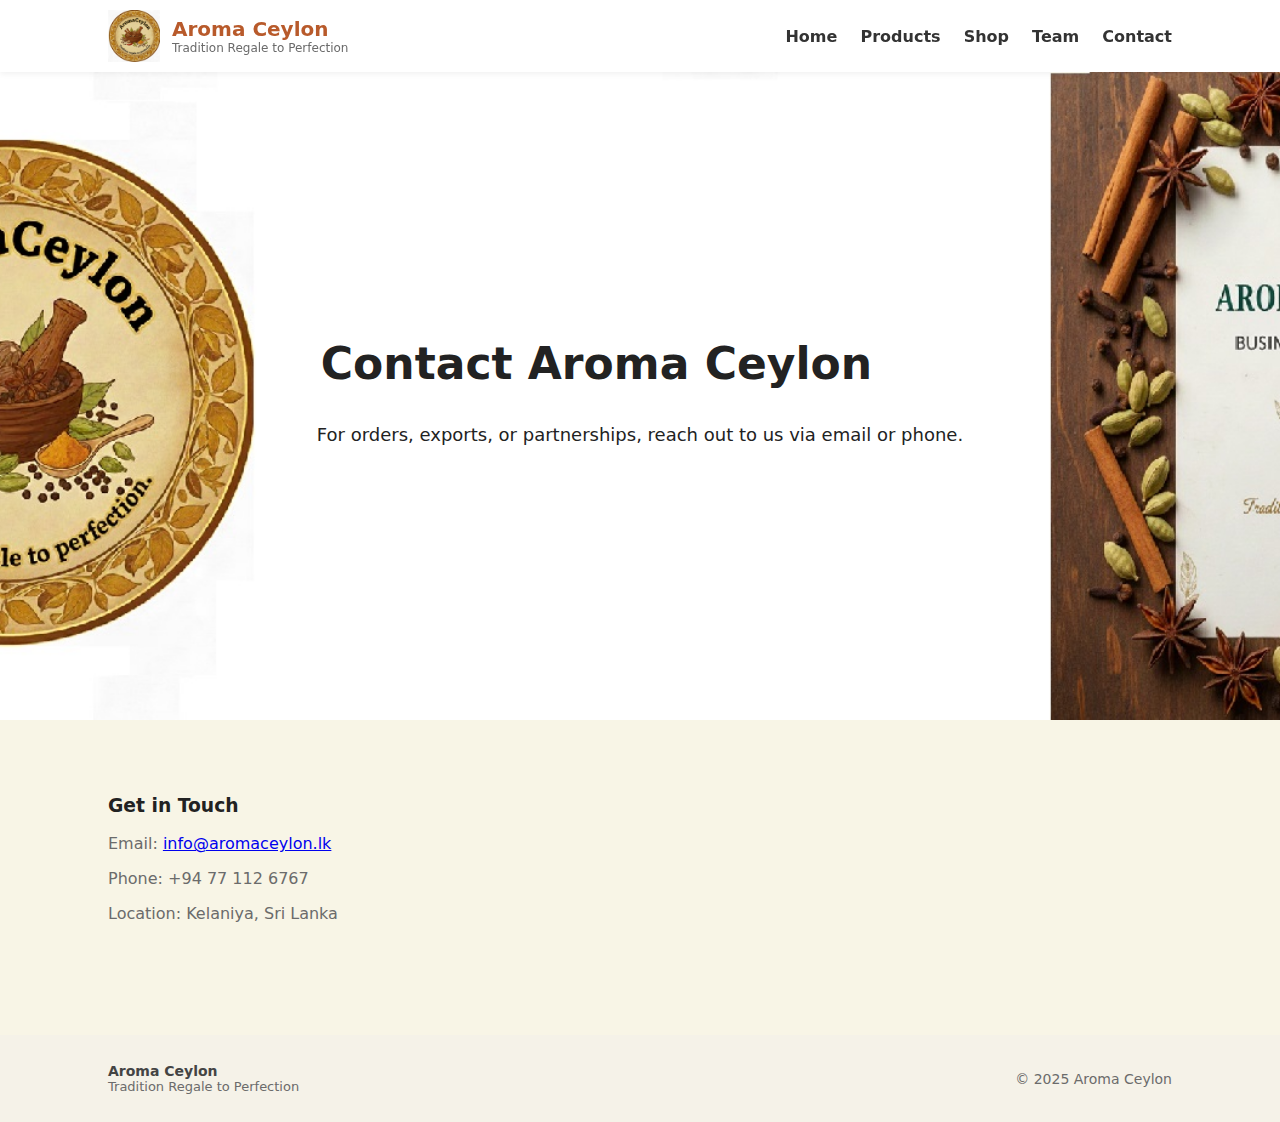
<file: contact.html>
<!doctype html>
<html lang="en">
<head>
  <meta charset="utf-8">
  <meta name="viewport" content="width=device-width,initial-scale=1">
  <title>Contact — Aroma Ceylon</title>
  <link rel="stylesheet" href="styles.css">
</head>
<body>
  <header>
    <div class="container nav">
      <div class="brand">
        <img src="images/bd078b81-dfcd-4827-8ef8-36ebb6c1e48f.png" alt="Aroma Ceylon logo">
        <div>
          <h1>Aroma Ceylon</h1>
          <div class="muted" style="font-size:12px">Tradition Regale to Perfection</div>
        </div>
      </div>
      <nav>
        <a href="index.html">Home</a>
        <a href="products.html">Products</a>
        <a href="shop.html">Shop</a>
        <a href="team.html">Team</a>
        <a href="contact.html">Contact</a>
      </nav>
    </div>
  </header>

  <section class="hero" style="background-image:url('images/hero-bg.jpg')">
    <div class="container hero-inner">
      <h2>Contact Aroma Ceylon</h2>
      <p class="lead">For orders, exports, or partnerships, reach out to us via email or phone.</p>
    </div>
  </section>

  <section>
    <div class="container">
      <h3>Get in Touch</h3>
      <p class="muted">Email: <a href="mailto:info@aromaceylon.lk">info@aromaceylon.lk</a></p>
      <p class="muted">Phone: +94 77 112 6767</p>
      <p class="muted">Location: Kelaniya, Sri Lanka</p>
    </div>
  </section>

  <footer>
    <div class="container" style="display:flex;justify-content:space-between;align-items:center;flex-wrap:wrap">
      <div><strong>Aroma Ceylon</strong><div class="muted" style="font-size:13px">Tradition Regale to Perfection</div></div>
      <div class="muted">© 2025 Aroma Ceylon</div>
    </div>
  </footer>
</body>
</html>
</file>
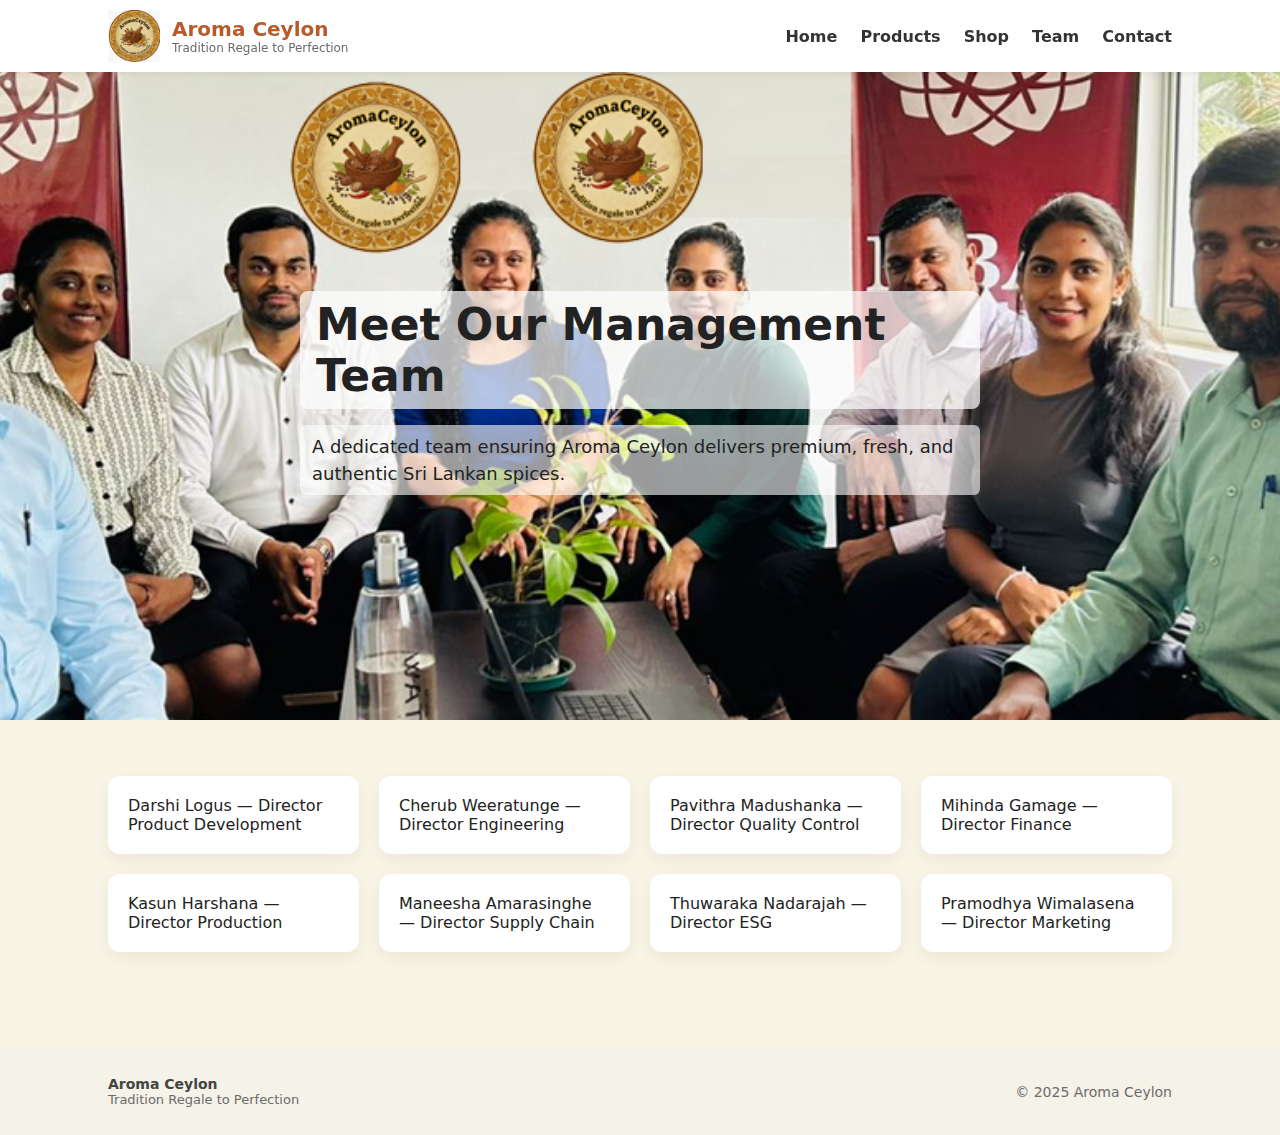
<file: team.html>
<!doctype html>
<html lang="en">
<head>
  <meta charset="utf-8">
  <meta name="viewport" content="width=device-width,initial-scale=1">
  <title>Team — Aroma Ceylon</title>
  <link rel="stylesheet" href="styles.css">
</head>
<body>
  <header>
    <div class="container nav">
      <div class="brand">
        <img src="images/bd078b81-dfcd-4827-8ef8-36ebb6c1e48f.png" alt="Aroma Ceylon logo">
        <div>
          <h1>Aroma Ceylon</h1>
          <div class="muted" style="font-size:12px">Tradition Regale to Perfection</div>
        </div>
      </div>
      <nav>
        <a href="index.html">Home</a>
        <a href="products.html">Products</a>
        <a href="shop.html">Shop</a>
        <a href="team.html">Team</a>
        <a href="contact.html">Contact</a>
      </nav>
    </div>
  </header>

  <section class="team-hero" style="background-image:url('images/team-bg.jpg')">
    <div class="container hero-inner">
      <h2>Meet Our Management Team</h2>
      <p class="lead">A dedicated team ensuring Aroma Ceylon delivers premium, fresh, and authentic Sri Lankan spices.</p>
    </div>
  </section>

  <section>
    <div class="container">
      <div class="grid three" style="grid-template-columns:repeat(auto-fit,minmax(220px,1fr))">
        <div class="card">Darshi Logus — Director Product Development</div>
        <div class="card">Cherub Weeratunge — Director Engineering</div>
        <div class="card">Pavithra Madushanka — Director Quality Control</div>
        <div class="card">Mihinda Gamage — Director Finance</div>
        <div class="card">Kasun Harshana — Director Production</div>
        <div class="card">Maneesha Amarasinghe — Director Supply Chain</div>
        <div class="card">Thuwaraka Nadarajah — Director ESG</div>
        <div class="card">Pramodhya Wimalasena — Director Marketing</div>
      </div>
    </div>
  </section>

  <footer>
    <div class="container" style="display:flex;justify-content:space-between;align-items:center;flex-wrap:wrap">
      <div><strong>Aroma Ceylon</strong><div class="muted" style="font-size:13px">Tradition Regale to Perfection</div></div>
      <div class="muted">© 2025 Aroma Ceylon</div>
    </div>
  </footer>
</body>
</html>
</file>
<file: styles.css>
:root {
  --brand: #b85a2b;       /* deep spice color for headings/buttons */
  --muted: #6b6b6b;       /* for secondary text */
  --bg: #f8f5e6;          /* warm beige background */
  --hero-bg-opacity: 0.5; /* for semi-transparent text boxes */
}

* { box-sizing: border-box; }

body {
  margin: 0;
  font-family: Inter, system-ui, Segoe UI, Roboto, Helvetica, Arial, sans-serif;
  background: var(--bg);
  color: #222;
}

img {
  max-width: 100%;
  height: auto;
  display: block;
}

header {
  background: #fff;
  box-shadow: 0 2px 6px rgba(0,0,0,.06);
  position: sticky;
  top: 0;
  z-index: 40;
}

.container { max-width: 1100px; margin: 0 auto; padding: 0 18px; }

.nav { display: flex; align-items: center; justify-content: space-between; height: 72px; }
.brand { display: flex; align-items: center; gap: 12px; }
.brand img { height: 52px; display: block; }
.brand h1 { font-size: 20px; margin: 0; color: var(--brand); }
nav a {
  color: #333;
  text-decoration: none;
  margin-left: 18px;
  font-weight: 600;
  transition: 0.3s;
}
nav a:hover { color: var(--brand); }

.hero, .products-hero, .shop-hero, .team-hero {
  min-height: 72vh;
  display: flex;
  align-items: center;
  justify-content: center;
  color: #222;
  background-size: cover;
  background-position: center;
  position: relative;
}

.hero-inner {
  padding: 60px 20px;
  max-width: 720px;
  position: relative;
  z-index: 2;
}

.hero-inner h2, .hero-inner h3 {
  font-size: 44px;
  margin: 12px 0 8px;
  color: #222;
  background-color: rgba(255,255,255,0.7); /* semi-transparent box */
  display: inline-block;
  padding: 8px 16px;
  border-radius: 8px;
}

.hero-inner p, .hero-inner .lead {
  font-size: 18px;
  line-height: 1.5;
  color: #222;
  background-color: rgba(255,255,255,0.6);
  padding: 8px 12px;
  border-radius: 6px;
  margin-top: 8px;
}

.btn {
  display: inline-block;
  background: var(--brand);
  color: #fff;
  padding: 12px 20px;
  border-radius: 999px;
  text-decoration: none;
  font-weight: 700;
  margin-top: 12px;
  transition: 0.3s;
}

.btn:hover {
  background: #933d1f;
}

section {
  padding: 56px 0;
  background: var(--bg);
}

.grid {
  display: grid;
  gap: 20px;
  grid-template-columns: repeat(auto-fit, minmax(220px, 1fr)); /* responsive */
}

.card {
  background: #fff;
  padding: 20px;
  border-radius: 12px;
  box-shadow: 0 6px 18px rgba(0,0,0,.06);
  color: #222;
  transition: 0.3s;
}

.card:hover {
  box-shadow: 0 8px 24px rgba(0,0,0,.1);
}

.card strong { color: var(--brand); }

.price { font-weight: 800; color: var(--brand); font-size: 20px; margin-top: 8px; }

footer {
  background: #f5f2e8;
  color: #444;
  padding: 28px 0;
  margin-top: 40px;
  font-size: 14px;
}

.muted { color: var(--muted); }

/* ------------------- MOBILE RESPONSIVE ------------------- */
@media(max-width:900px){
  .three { grid-template-columns: repeat(2, 1fr); }
}

@media(max-width:640px){
  .hero, .products-hero, .shop-hero, .team-hero {
    background-size: cover;
    background-position: center top;
    min-height: 50vh;
  }

  .hero-inner { padding: 36px 12px; }
  .hero-inner h2, .hero-inner h3 { font-size: 28px; }
  .hero-inner p.lead { font-size: 16px; }

  .three { grid-template-columns: 1fr; }

  nav { width: 100%; margin-top: 8px; text-align: center; }
  nav a { display: inline-block; margin: 6px 10px; font-size: 14px; }

  .btn { padding: 14px 24px; font-size: 16px; }
}
</file>
